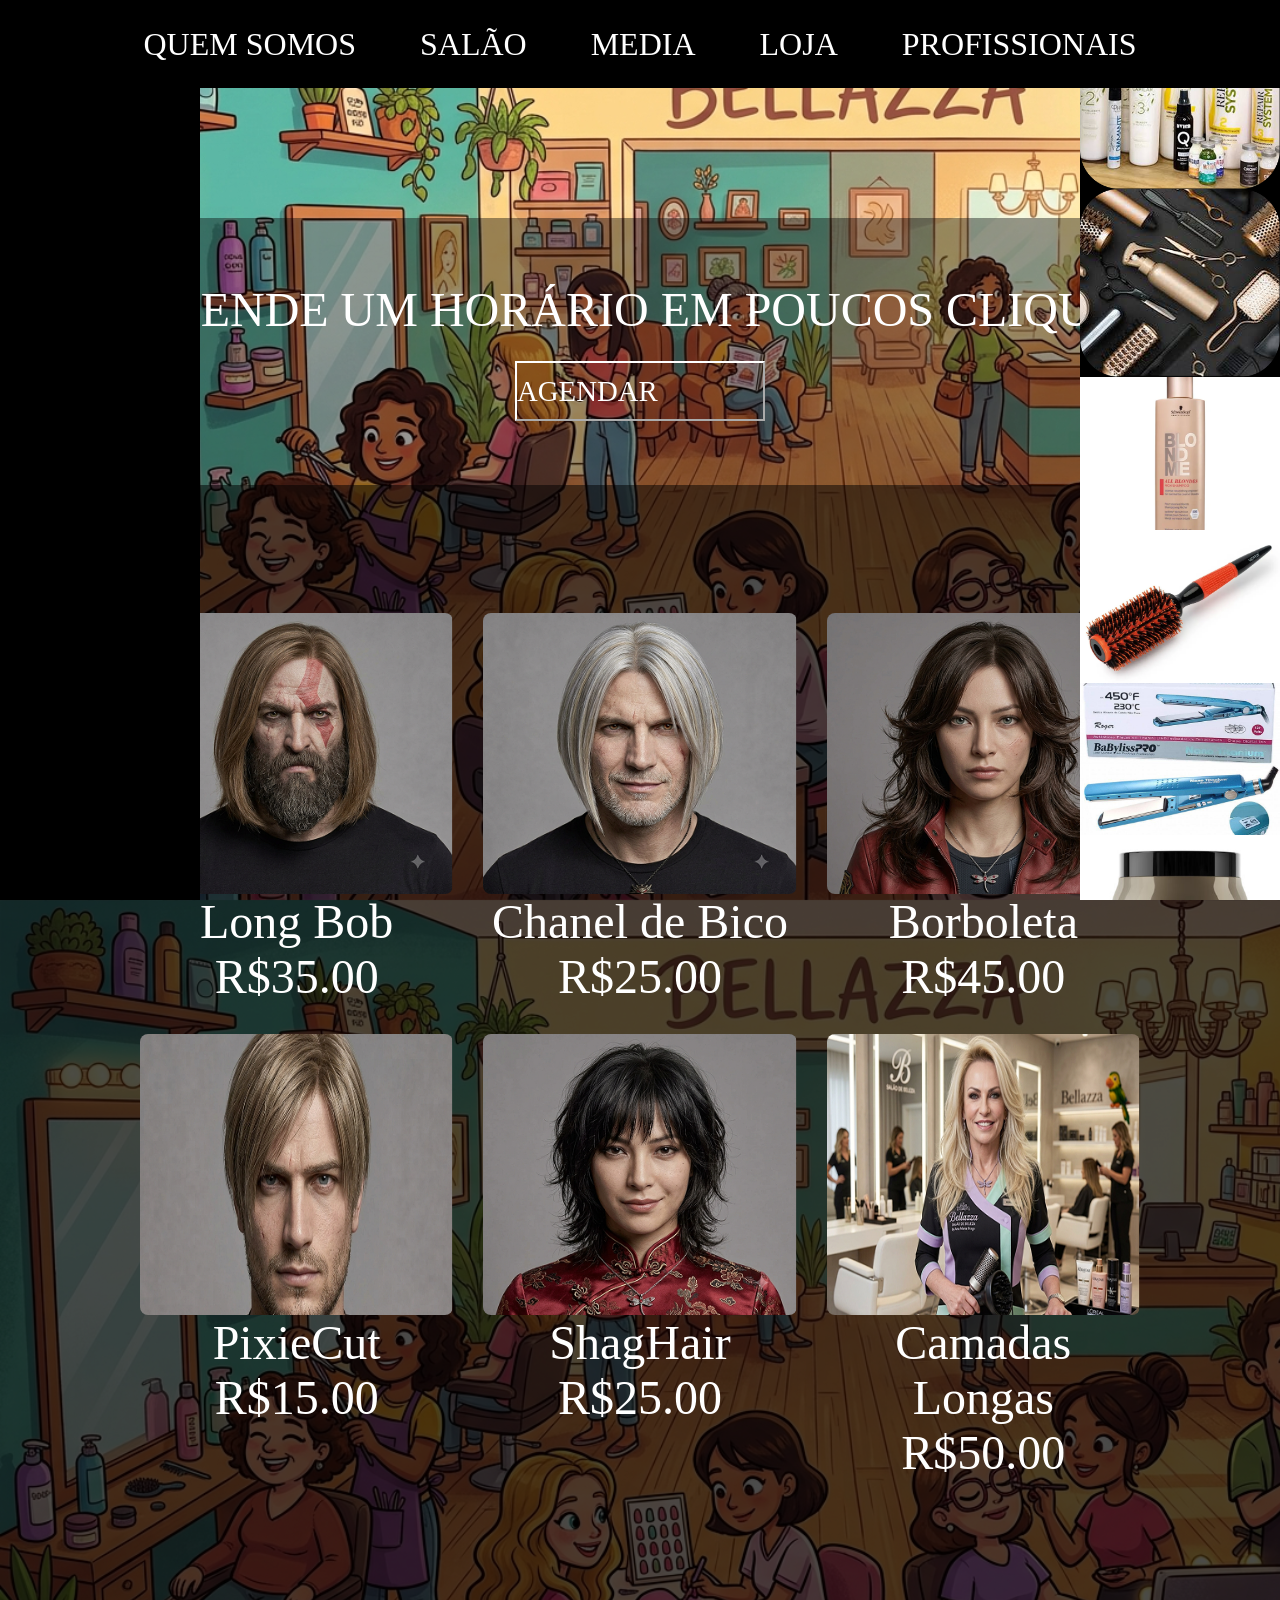
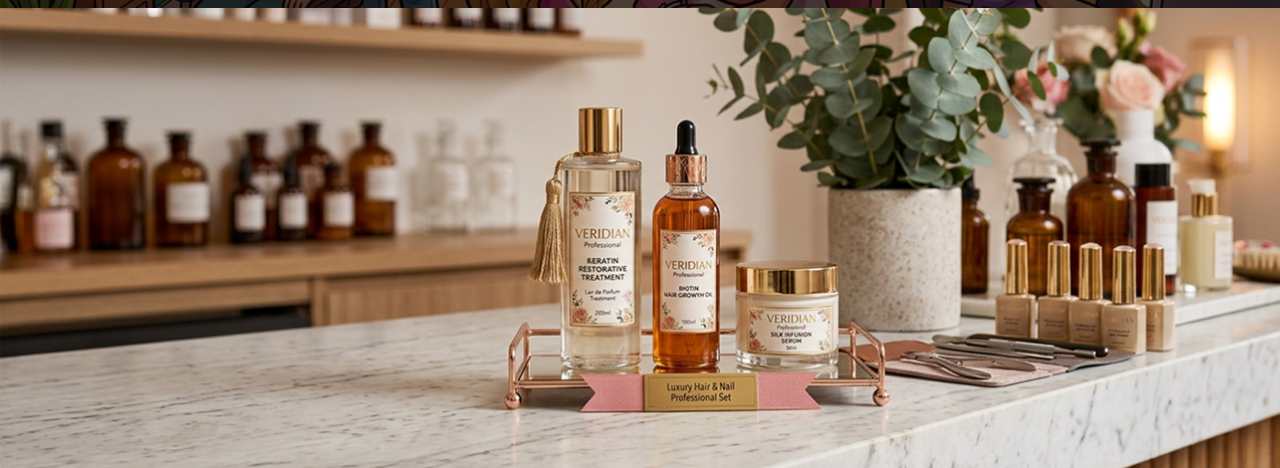
<file: index.html>
<!DOCTYPE html>
<html lang="pt-br">
<head>
    <meta charset="UTF-8">
    <link rel="stylesheet" href="./style.css">
    <meta name="viewport" content="width=device-width, initial-scale=1.0">
    <title>Site da Jane</title>
</head>
<body>
    <div class="fundo"></div>


    <header>
        <div class="titulos">
            <p onclick="mostrarSecaoHeader('quemsomos')">QUEM SOMOS</p>
            <p onclick="mostrarSecaoHeader('salao')">SALÃO</p>
            <p onclick="mostrarSecaoHeader('media')">MEDIA</p>
            <p onclick="mostrarSecaoHeader('loja')">LOJA</p>
            <p onclick="mostrarSecaoHeader('profissionais')">PROFISSIONAIS</p>
        </div>
    </header>

    <div id="secao-home">

    <nav class="navegacao">
        <div class="titulo-nav">
            <p>AGENDE UM HORÁRIO EM POUCOS CLIQUES</p>
        </div>
    <div class="btn">
        <button id="btnAgendar" onclick="btnAgenda()">
        AGENDAR
        </button>
    </div>

    <div class="agendamento" id="agendamento" hidden>
        <div class="etapa" id="etapa-nome">
            <label class="agendamento-titulo" for="inputNome">SEU NOME:</label>
            <input type="text" id="inputNome" placeholder="Digite seu nome completo">
            <div class="agendamento-botoes">
                <button class="btn-agendamento" onclick="confirmarNome()">CONFIRMAR</button>
                <button class="btn-agendamento btn-sair" onclick="reiniciarAgendamento()">SAIR</button>
            </div>
        </div>

        <div class="etapa" id="etapa-corte" hidden>
            <div class="agendamento-botoes">
                <button class="btn-agendamento" onclick="confirmarCorte()">CONFIRMAR</button>
                <button class="btn-agendamento btn-voltar" onclick="voltarParaNome()">VOLTAR</button>
                <button class="btn-agendamento btn-sair" onclick="reiniciarAgendamento()">SAIR</button>
            </div>

            <h3 class="agendamento-titulo">ESCOLHA O TIPO DE CORTE</h3>

            <div class="grupo-agendamento" id="grupo-agendamento">
            </div>
        </div>

        <div class="etapa" id="etapa-horario" hidden>
            <div class="agendamento-botoes">
                <button class="btn-agendamento" onclick="confirmarHorario()">CONFIRMAR</button>
                <button class="btn-agendamento btn-voltar" onclick="voltarParaCorte()">VOLTAR</button>
                <button class="btn-agendamento btn-sair" onclick="reiniciarAgendamento()">SAIR</button>
            </div>

            <h3 class="agendamento-titulo">ESCOLHA O HORÁRIO</h3>

            <div class="grupo-horarios" id="grupo-horarios">
            </div>
        </div>

        <div class="etapa" id="etapa-resumo" hidden>
            <h3 class="agendamento-titulo" id="resumoTexto"></h3>
            <div class="agendamento-botoes">
                <button class="btn-agendamento" onclick="reiniciarAgendamento()">NOVO AGENDAMENTO</button>
            </div>
        </div>

    </div>
    </nav>

    <main class="container-principal">
        <aside class="coluna-esquerda"></aside>

        <article class="container-secundario">
                <div class="grupo">
                    <div class="Kratos">
                        <img src="./imgs/Rectangle 9.png" alt="kratros">                 
                        <p>
                            <span class="longbob">Long Bob</span>    
                        </p>
                        <p>
                        <span class="longbob">R$35.00</span>
                    </p>
                    </div>

                    <div class="dante">
                        <img src="./imgs/Rectangle 11.png" alt="Dante">
                        <p>
                            <span class="chanel">Chanel de Bico</span>    
                        </p>
                        <p>
                        <span class="chanel">R$25.00</span>
                    </p>
                    </div>

                    <div class="claire">
                        <img src="./imgs/Rectangle 8.png" alt="Claire">
                        <p>
                            <span class="borboleta">Borboleta</span>    
                        </p>
                        <p>
                        <span class="borboleta">R$45.00</span>
                    </p>
                    </div>

                    <div class="leon">
                        <img src="./imgs/Rectangle 6.png" alt="Leon">
                        <p>
                            <span class="pixiecut">PixieCut</span>    
                        </p>
                        <p>
                        <span class="pixiecut">R$15.00</span>
                    </p>
                    </div>

                    <div class="ada">
                        <img src="./imgs/Rectangle 7.png" alt="Ada">
                        <p>
                            <span class="shaghair">ShagHair</span>    
                        </p>
                        <p>
                        <span class="shaghair">R$25.00</span>
                    </p>
                    </div>

                    <div class="ariana">
                        <img src="./imgs/Rectangle 10.png" alt="Ariana">
                        <p>
                            <span class="camadas">Camadas Longas</span>    
                        </p>
                        <p>
                        <span class="camadas">R$50.00</span>
                    </p>
                    </div>
                </div>
        </article>

        <aside class="coluna">
            <div class="coluna-track" id="coluna-track">
            </div>
        </aside>
    </main>

    <footer class="credito">
        <div class="carrosel-container">
            <div class="carrosel-track" id="carrosel-track">
                
            </div>
        </div>
    </footer>

    </div>

    <section class="secao-header" id="secao-quemsomos" hidden>
        <div class="secao-header-conteudo">
            <h2 class="secao-header-titulo">Quem Somos</h2>

            <p class="secao-header-texto">Desde o primeiro corte, a Bellazza nasceu de um propósito simples: transformar beleza em experiência. Fundado com a paixão por realçar a identidade única de cada pessoa, nosso salão une técnica apurada, sensibilidade estética e um olhar atento aos detalhes que fazem toda a diferença.</p>

            <p class="secao-header-texto">Ao longo dos anos, construímos mais do que um espaço de beleza — criamos um refúgio onde cada cliente é recebido com exclusividade e cuidado. Nossa equipe é formada por profissionais que se dedicam constantemente ao aprimoramento de suas técnicas, acompanhando as tendências internacionais sem nunca perder a essência da elegância atemporal.</p>

            <p class="secao-header-texto">Acreditamos que a verdadeira beleza está na confiança que ela desperta. Por isso, cada serviço é pensado como uma experiência completa: do ambiente sofisticado ao atendimento personalizado, tudo é planejado para que você saia não apenas com um visual renovado, mas com a certeza de ter vivido um momento único.</p>

            <p class="secao-header-texto">Bellazza — onde a arte do cabelo encontra a sofisticação que você merece.</p>

            <img class="secao-quemsomos-logo" src="./imgs/Rectangle 13.png" alt="Bellazza Salão de Beleza">

            <button class="btn-agendamento btn-voltar" onclick="fecharSecaoHeader()">VOLTAR</button>
        </div>
    </section>

    <section class="secao-header" id="secao-salao" hidden>
        <div class="secao-header-conteudo">
            <h2 class="secao-header-titulo">Nossos serviços</h2>

            <div class="secao-salao-grid">
                <div class="secao-salao-card">
                    <img src="./imgs/Rectangle 21.png" alt="Ferramentas de última geração">
                    <h3>Ferramentas de última geração</h3>
                    <p>Investimos em equipamentos profissionais de alta performance — secadores de tecnologia iônica, chapinhas e babyliss com controle preciso de temperatura — selecionados para modelar com precisão e sem agredir os fios. Cada ferramenta é escolhida pensando em preservar o brilho e a saúde do cabelo a cada uso.</p>
                </div>

                <div class="secao-salao-card">
                    <img src="./imgs/Rectangle 20.png" alt="Produtos de marcas renomadas">
                    <h3>Produtos de marcas renomadas</h3>
                    <p>Utilizamos linhas profissionais reconhecidas internacionalmente, com fórmulas específicas para cada tipo de necessidade: hidratação profunda, reconstrução, matização e proteção térmica. Assim garantimos que o resultado do salão continue vivo muito depois que você sair daqui.</p>
                </div>

                <div class="secao-salao-card">
                    <img src="./imgs/Rectangle 19.png" alt="Estilo que também é conforto">
                    <h3>Estilo que também é conforto</h3>
                    <p>Acreditamos que um cabelo verdadeiramente bonito é aquele que combina estética e bem-estar. Por isso, cada corte e finalização são pensados não apenas para impressionar visualmente, mas para acompanhar sua rotina com leveza — sem pesar, sem incomodar, sem exigir esforço para manter o caimento perfeito. O resultado é um visual estiloso que você sente prazer em usar todos os dias.</p>
                </div>
            </div>

            <button class="btn-agendamento btn-voltar" onclick="fecharSecaoHeader()">VOLTAR</button>
        </div>
    </section>

    <section class="secao-header" id="secao-media" hidden>
        <div class="secao-header-conteudo">
            <h2 class="secao-header-titulo">Siga-nos em nossas redes sociais e adicione nosso contato</h2>

            <div class="secao-media-grid">
                <a class="secao-media-item" href="https://wa.me/5511967676767" target="_blank" rel="noopener">
                    <img class="media-icone" src="./imgs/whats.png" alt="WhatsApp">
                    <span class="media-texto">+55 11 96767-6767</span>
                    <img class="media-card" src="./imgs/Rectangle 13.png" alt="Bellazza no WhatsApp">
                </a>

                <a class="secao-media-item" href="https://facebook.com/BellazzaView" target="_blank" rel="noopener">
                    <img class="media-icone" src="./imgs/Ellipse 4.png" alt="Meta">
                    <span class="media-texto">@BellazzaView</span>
                    <img class="media-card" src="./imgs/Rectangle 13.png" alt="Bellazza no Meta">
                </a>

                <a class="secao-media-item" href="https://instagram.com/Bellazza" target="_blank" rel="noopener">
                    <img class="media-icone" src="./imgs/Ellipse 2.png" alt="Instagram">
                    <span class="media-texto">@Bellazza</span>
                    <img class="media-card" src="./imgs/Rectangle 13.png" alt="Bellazza no Instagram">
                </a>

                <a class="secao-media-item" href="https://tiktok.com/@BellazzaViews" target="_blank" rel="noopener">
                    <img class="media-icone" src="./imgs/Ellipse 3.png" alt="TikTok">
                    <span class="media-texto">@BellazzaViews</span>
                    <img class="media-card" src="./imgs/Rectangle 13.png" alt="Bellazza no TikTok">
                </a>
            </div>

            <button class="btn-agendamento btn-voltar" onclick="fecharSecaoHeader()">VOLTAR</button>
        </div>
    </section>

    <section class="secao-header" id="secao-loja" hidden>
        <div class="secao-header-conteudo">
            <h2 class="secao-header-titulo">Loja</h2>

            <div class="secao-loja-categoria">
                <h3 class="secao-loja-categoria-titulo">Produtos para o cabelo</h3>
                <div class="secao-loja-grid">
                    <div class="secao-loja-card">
                        <img src="./imgs/Rectangle 75.png" alt="Máscara Absolut Repair Molecular - L'Oréal Professionnel">
                        <p class="secao-loja-nome">Máscara Absolut Repair Molecular</p>
                        <p class="secao-loja-preco">Preço a definir</p>
                    </div>
                    <div class="secao-loja-card">
                        <img src="./imgs/Rectangle 72.png" alt="Shampoo BlondMe All Blondes - Schwarzkopf Professional">
                        <p class="secao-loja-nome">Shampoo BlondMe All Blondes</p>
                        <p class="secao-loja-preco">Preço a definir</p>
                    </div>
                </div>
            </div>

            <div class="secao-loja-categoria">
                <h3 class="secao-loja-categoria-titulo">Perfumes sofisticados</h3>
                <div class="secao-loja-grid">
                    <div class="secao-loja-card">
                        <img src="./imgs/Rectangle 78.png" alt="Kit Perfume Gigi Lazuli - Avatim">
                        <p class="secao-loja-nome">Kit Perfume Gigi Lazuli</p>
                        <p class="secao-loja-preco">Preço a definir</p>
                    </div>
                    <div class="secao-loja-card">
                        <img src="./imgs/Rectangle 79.png" alt="Perfume para Bolsa - Perfuma">
                        <p class="secao-loja-nome">Perfume para Bolsa</p>
                        <p class="secao-loja-preco">Preço a definir</p>
                    </div>
                    <div class="secao-loja-card">
                        <img src="./imgs/Rectangle 80.png" alt="Perfume Brésil - L'Occitane">
                        <p class="secao-loja-nome">Perfume Brésil</p>
                        <p class="secao-loja-preco">Preço a definir</p>
                    </div>
                    <div class="secao-loja-card">
                        <img src="./imgs/Rectangle 81.png" alt="Kit Intense Gloss, Boom e Oopss - O Boticário">
                        <p class="secao-loja-nome">Kit Intense Gloss / Boom / Oopss</p>
                        <p class="secao-loja-preco">Preço a definir</p>
                    </div>
                </div>
            </div>

            <div class="secao-loja-categoria">
                <h3 class="secao-loja-categoria-titulo">Ferramentas do salão à venda</h3>
                <div class="secao-loja-grid">
                    <div class="secao-loja-card">
                        <img src="./imgs/Rectangle 36.png" alt="Secador Blackion 2000W - TAIFF">
                        <p class="secao-loja-nome">Secador Blackion 2000W</p>
                        <p class="secao-loja-preco">Preço a definir</p>
                    </div>
                    <div class="secao-loja-card">
                        <img src="./imgs/Rectangle 38.png" alt="Kit Secador e Prancha Bamboo - GAMA">
                        <p class="secao-loja-nome">Kit Secador e Prancha Bamboo</p>
                        <p class="secao-loja-preco">Preço a definir</p>
                    </div>
                    <div class="secao-loja-card">
                        <img src="./imgs/Rectangle 39.png" alt="Máquina de Corte Profissional - WAHL">
                        <p class="secao-loja-nome">Máquina de Corte Profissional</p>
                        <p class="secao-loja-preco">Preço a definir</p>
                    </div>
                    <div class="secao-loja-card">
                        <img src="./imgs/Rectangle 40.png" alt="Tesoura Profissional Dourada">
                        <p class="secao-loja-nome">Tesoura Profissional Dourada</p>
                        <p class="secao-loja-preco">Preço a definir</p>
                    </div>
                    <div class="secao-loja-card">
                        <img src="./imgs/Rectangle 42.png" alt="Navalha Profissional">
                        <p class="secao-loja-nome">Navalha Profissional</p>
                        <p class="secao-loja-preco">Preço a definir</p>
                    </div>
                    <div class="secao-loja-card">
                        <img src="./imgs/Rectangle 73@2x.png" alt="Escova Térmica - Vertix">
                        <p class="secao-loja-nome">Escova Térmica</p>
                        <p class="secao-loja-preco">Preço a definir</p>
                    </div>
                    <div class="secao-loja-card">
                        <img src="./imgs/Rectangle 74.png" alt="Prancha Nano Titanium - BaByliss PRO">
                        <p class="secao-loja-nome">Prancha Nano Titanium</p>
                        <p class="secao-loja-preco">Preço a definir</p>
                    </div>
                </div>
            </div>

            <button class="btn-agendamento btn-voltar" onclick="fecharSecaoHeader()">VOLTAR</button>
        </div>
    </section>

    <section class="secao-header" id="secao-profissionais" hidden>
        <div class="secao-header-conteudo">
            <h2 class="secao-header-titulo">Profissionais</h2>

            <div class="secao-profissionais-categoria">
                <h3 class="secao-loja-categoria-titulo">Barbeiros(a)</h3>
                <div class="secao-profissionais-grid">
                    <div class="secao-profissionais-card">
                        <img src="./imgs/Rectangle 53.png" alt="Lionel Messi">
                        <div class="secao-profissionais-info">
                            <p class="secao-profissionais-nome">Lionel Messi</p>
                            <p class="secao-profissionais-desc">Experiência em cortes e modelagens no estilo de cabelo;</p>
                        </div>
                    </div>
                    <div class="secao-profissionais-card">
                        <img src="./imgs/Rectangle 52.png" alt="Neymar Jr">
                        <div class="secao-profissionais-info">
                            <p class="secao-profissionais-nome">Neymar Jr</p>
                            <p class="secao-profissionais-desc">Experiência em estilos e modelagens de cabelo;</p>
                        </div>
                    </div>
                    <div class="secao-profissionais-card">
                        <img src="./imgs/Rectangle 51.png" alt="Cristiano Ronaldo">
                        <div class="secao-profissionais-info">
                            <p class="secao-profissionais-nome">Cristiano Ronaldo</p>
                            <p class="secao-profissionais-desc">Experiente dermatológico e manipulação de produtos;</p>
                        </div>
                    </div>
                </div>
            </div>

            <div class="secao-profissionais-categoria">
                <h3 class="secao-loja-categoria-titulo">Zeladores(a)</h3>
                <div class="secao-profissionais-grid">
                    <div class="secao-profissionais-card">
                        <img src="./imgs/Rectangle 54.png" alt="Carlo Ancelotti">
                        <div class="secao-profissionais-info">
                            <p class="secao-profissionais-nome">Carlo Ancelotti</p>
                            <p class="secao-profissionais-desc">Experiente na limpeza do campo do salão;</p>
                        </div>
                    </div>
                    <div class="secao-profissionais-card">
                        <img src="./imgs/Rectangle 55.png" alt="Kratos">
                        <div class="secao-profissionais-info">
                            <p class="secao-profissionais-nome">Kratos</p>
                            <p class="secao-profissionais-desc">Experiente na limpeza nórdica do salão;</p>
                        </div>
                    </div>
                    <div class="secao-profissionais-card">
                        <img src="./imgs/Rectangle 56.png" alt="Tom Holland">
                        <div class="secao-profissionais-info">
                            <p class="secao-profissionais-nome">Tom Holland</p>
                            <p class="secao-profissionais-desc">Experiente na limpeza longe de casa;</p>
                        </div>
                    </div>
                </div>
            </div>

            <div class="secao-profissionais-categoria">
                <h3 class="secao-loja-categoria-titulo">Gerente</h3>
                <div class="secao-profissionais-grid secao-profissionais-grid-unico">
                    <div class="secao-profissionais-card">
                        <img src="./imgs/Rectangle 57.png" alt="Jane">
                        <div class="secao-profissionais-info">
                            <p class="secao-profissionais-nome">Jane</p>
                            <p class="secao-profissionais-desc">Gerente do salão</p>
                        </div>
                    </div>
                </div>
            </div>

            <button class="btn-agendamento btn-voltar" onclick="fecharSecaoHeader()">VOLTAR</button>
        </div>
    </section>

    <script src="./script.js"></script>
</body>
</html>
</file>
<file: style.css>
* {
    margin: 0;
    padding: 0;
    box-sizing: border-box;
}

html, body {
    height: 100%;
}

img, picture, video, canvas, svg {
    display: block;
    max-width: 100%;
}

button, input, textarea, select {
    font: inherit;
}

@import url('https://fonts.googleapis.com/css2?family=Playfair+Display:wght@500&family=Josefin+Sans&display=swap');

body {
    min-height: 100vh;
    margin: 0;
    background-image: url('./imgs/Gemini_Generated_Image_ptmym0ptmym0ptmy.png');
    background-size: cover;
    background-size: center;
}

/* CABEÇALHO DA PÁGINA */

header {
    width: 100%;
    padding: 2% 0 2% ;
    display: flex;
    justify-content: center;
    align-items: center;
    flex-wrap: wrap;
    position: fixed;
    top: 0;
    left: 0;
    z-index: 1000;
    background-color: black;
}

.titulos {
    display: flex;
    justify-content: center;
    align-items: center;
    gap: clamp(16px, 5vw, 120px);
    font-family: 'Playfair Display', serif;
    font-size: clamp(1.1rem, 3vw, 2rem);
    cursor: pointer;
    padding: 0 1rem;
}

.titulos > p {
    color: white;
}

.titulos > p:hover {
    color: rgb(247, 234, 162);
    transition: 1000ms;
}

/* NAVEGAÇÃO */

nav {
    width: 100%;
    padding: 5% 5% 5%;
    margin-top: clamp(90px, 14vw, 130px);
    display: flex;
    flex-direction: column;
    justify-content: center;
    align-items: center;
    flex-wrap: wrap;
    background-color: rgba(0, 0, 0, 0.4);
    text-align: center;
}

.titulo-nav {
    color: white;
    font-size: clamp(1.4rem, 5vw, 3rem);
    font-family: 'Playfair Display', serif;
}

#btnAgendar {
    display: flex;
    justify-content: center;
    flex-direction: column;
    text-align: center;
    background: none;
    border-color: white;
    color: white;
    width: 250px;
    height: 60px;
    margin-top: 1.5rem;
    font-size: 1.8rem;
    cursor: pointer;
}

#btnAgendar:hover {
    background-color: rgba(255, 255, 255, 0.1);
}

/* AGENDAMENTO - FLUXO INTERATIVO */

.agendamento {
    width: 100%;
    max-width: 1000px;
    display: flex;
    flex-direction: column;
    align-items: center;
    margin-top: 2rem;
}

.etapa {
    width: 100%;
    display: flex;
    flex-direction: column;
    align-items: center;
    gap: 1.5rem;
}

.etapa[hidden],
.agendamento[hidden],
.btn[hidden] {
    display: none !important;
}

.agendamento-titulo {
    background-color: #e6e6e6;
    color: black;
    font-family: 'Playfair Display', serif;
    font-size: 1.6rem;
    padding: 0.8rem 2rem;
    text-align: center;
    font-weight: normal;
}

#inputNome {
    width: 90%;
    max-width: 700px;
    padding: 1rem 1.2rem;
    font-size: 1.3rem;
    font-family: 'Playfair Display', serif;
    background-color: #e6e6e6;
    border: none;
    color: black;
    outline: none;
}

.agendamento-botoes {
    display: flex;
    gap: 1rem;
    flex-wrap: wrap;
    justify-content: center;
}

.btn-agendamento {
    background-color: #e6e6e6;
    color: black;
    border: none;
    padding: 0.9rem 2.2rem;
    font-size: 1.3rem;
    font-family: 'Playfair Display', serif;
    cursor: pointer;
    transition: background-color 300ms;
}

.btn-agendamento:hover {
    background-color: white;
}

.btn-voltar {
    background-color: #bfbfbf;
}

.btn-sair {
    background-color: transparent;
    color: white;
    border: 1px solid rgba(255, 255, 255, 0.6);
}

.btn-sair:hover {
    background-color: rgba(220, 53, 69, 0.15);
    border-color: rgb(220, 53, 69);
    color: rgb(255, 120, 130);
}

.grupo-agendamento {
    display: grid;
    grid-template-columns: repeat(auto-fit, minmax(150px, 1fr));
    gap: 20px;
    width: 100%;
}

.card-agendamento {
    cursor: pointer;
    text-align: center;
    border: 3px solid transparent;
    border-radius: 8px;
    padding: 6px;
    transition: border-color 250ms, transform 200ms;
}

.card-agendamento img {
    width: 100%;
    height: auto;
    object-fit: cover;
    border-radius: 8px;
}

.card-agendamento p {
    color: white;
    font-family: 'Playfair Display', serif;
    font-size: 1.4rem;
    margin-top: 0.4rem;
}

.card-agendamento:hover {
    border-color: rgba(255, 255, 255, 0.5);
}

.card-agendamento.selecionado {
    border-color: rgb(247, 234, 162);
    transform: scale(1.03);
}

/* HORÁRIOS */

.grupo-horarios {
    display: grid;
    grid-template-columns: repeat(auto-fit, minmax(110px, 1fr));
    gap: 15px;
    width: 100%;
    max-width: 700px;
}

.horario-item {
    cursor: pointer;
    text-align: center;
    background-color: #e6e6e6;
    color: black;
    font-family: 'Playfair Display', serif;
    font-size: 1.3rem;
    padding: 0.9rem 0.5rem;
    border: 3px solid transparent;
    border-radius: 6px;
    transition: background-color 250ms, border-color 250ms, transform 200ms;
}

.horario-item:hover {
    background-color: white;
}

.horario-item.selecionado {
    border-color: rgb(247, 234, 162);
    background-color: white;
    transform: scale(1.05);
}

/* CONTEÚDO */

main {
    width: 100%;
    background-color: rgba(0, 0, 0, 0.7);
    padding: 10% 5% 10%;
    display: flex;
    justify-content: center;
    align-items: center;
}

.container-secundario {
    width: 100%;
    max-width: 1000px;
}

.grupo {
    display: grid;
    grid-template-columns: repeat(3, 1fr);
    gap: 30px;
    width: 100%;
}

.grupo > div {
    text-align: center;
}

.grupo img {
    width: 100%;
    height: auto;
    object-fit: cover;
    border-radius: 8px;
}

.grupo p {
    color: white;
    font-family:'Playfair Display', serif;
    font-size: clamp(1.4rem, 4vw, 3.0rem);
}

p > .logbob {
    color: white;
}

p > .longbob:hover {
    color: orange;
}

p > .borboleta {
    color: white;
}

p > .borboleta:hover {
    color: rgb(214, 139, 0);
}

p > .chanel {
    color: white;
}

p > .chanel:hover {
    color: yellow;

}
p > .pixiecut {
    color: white;
}

p > .pixiecut:hover {
    color: greenyellow;
}

p > .shaghair {
    color: white;
}

p > .shaghair:hover {
    color: gold;
}

p > .camadas {
    color: white;
}

p > .camadas:hover {
    color:crimson;
}

/* CRÉDITO */

.coluna {
    position: fixed;
    top: 0;
    right: 0;
    width: 320px;
    height: 100vh;
    background-color: black;
    z-index: 10;
    overflow: hidden;
}

.coluna-track {
    display: flex;
    flex-direction: column;
    width: 100%;
    animation: mover-coluna 30s linear infinite;
}

.coluna-track img {
    width: 100%;
    height: auto;
    object-fit: cover;
    flex-shrink: 0;
}

.coluna:hover .coluna-track {
    animation-play-state: paused;
}

@keyframes mover-coluna {
    from {
        transform: translateY(0);
    }
    to {
        transform: translateY(-50%);
    }
}

.coluna-esquerda {
    position: fixed;
    top: 0;
    left: 0;
    width: 320px;
    height: 100vh;
    background-color: black;
    z-index: 10;
}

.credito {
    width: 100dvw;
    display: flex;
    justify-content: center;
}

.carrosel-container {
    width: 100%;
    height: 460px;
    overflow: hidden;
    position: relative;
}

.carrosel-track {
    display: flex;
    width: max-content;
    height: 100%;
    animation: mover-carrosel 25s linear infinite;
}

.carrosel-track > img {
    height: 100%;
    width: auto;
    object-fit: cover;
    flex-shrink: 0;
}

.carrosel-container:hover .carrosel-track {
    animation-play-state: paused;
}

@keyframes mover-carrosel {
    from {
        transform: translateX(0);
    }
    to {
        transform: translateX(-50%);
    }
    
}

.secao-header {
    width: 100%;
    min-height: 100vh;
    background-color: rgba(0, 0, 0, 0.9);
    display: flex;
    justify-content: center;
    padding: 4% 8% 6%;
}

.secao-header[hidden] {
    display: none !important;
}

.secao-header-conteudo {
    width: 100%;
    max-width: 1100px;
    display: flex;
    flex-direction: column;
    align-items: center;
    gap: 1.4rem;
}

.secao-header-titulo {
    color: white;
    font-family: 'Playfair Display', serif;
    font-size: 2.3rem;
    font-weight: bold;
    align-self: flex-start;
    width: 100%;
    padding-bottom: 0.8rem;
    border-bottom: 1px solid rgba(255, 255, 255, 0.35);
}

.secao-header-texto {
    color: white;
    font-family: 'Josefin Sans', sans-serif;
    font-size: 1.05rem;
    line-height: 1.65;
    text-align: justify;
    width: 100%;
}

.secao-header .btn-voltar {
    margin-top: 1rem;
}

/* QUEM SOMOS */

.secao-quemsomos-logo {
    width: 100%;
    max-width: 650px;
    border-radius: 12px;
    margin-top: 0.5rem;
}

/* SALÃO */

.secao-salao-grid {
    display: grid;
    grid-template-columns: repeat(3, 1fr);
    gap: 25px;
    width: 100%;
}

.secao-salao-card {
    background-color: #e6e6e6;
    border-radius: 10px;
    overflow: hidden;
    padding-bottom: 1.2rem;
    display: flex;
    flex-direction: column;
    align-items: center;
    text-align: center;
    transition: transform 250ms;
}

.secao-salao-card:hover {
    transform: translateY(-6px);
}

.secao-salao-card img {
    width: 100%;
    height: 220px;
    object-fit: cover;
}

.secao-salao-card h3 {
    color: black;
    font-family: 'Playfair Display', serif;
    font-style: italic;
    font-size: 1.15rem;
    margin: 0.9rem 1.1rem 0.6rem;
}

.secao-salao-card p {
    color: #333;
    font-family: 'Josefin Sans', sans-serif;
    font-size: 0.92rem;
    line-height: 1.5;
    margin: 0 1.1rem;
}

/* MEDIA */

.secao-media-grid {
    display: grid;
    grid-template-columns: repeat(2, 1fr);
    gap: 25px 50px;
    width: 100%;
}

.secao-media-item {
    display: flex;
    align-items: center;
    gap: 1rem;
    text-decoration: none;
    background-color: rgba(255, 255, 255, 0.06);
    padding: 1rem;
    border-radius: 10px;
    border: 3px solid transparent;
    transition: background-color 250ms, border-color 250ms;
}

.secao-media-item:hover {
    background-color: rgba(255, 255, 255, 0.15);
    border-color: rgb(247, 234, 162);
}

.media-icone {
    width: 42px;
    height: 42px;
    border-radius: 50%;
    flex-shrink: 0;
    object-fit: cover;
}

.media-texto {
    color: white;
    font-family: 'Playfair Display', serif;
    font-style: italic;
    font-size: 1.1rem;
    flex-grow: 1;
}

.media-card {
    width: 90px;
    height: 60px;
    object-fit: cover;
    border-radius: 6px;
    flex-shrink: 0;
}

@media (max-width: 1000px) {
    .secao-salao-grid {
        grid-template-columns: repeat(2, 1fr);
    }
    .secao-profissionais-grid {
        grid-template-columns: repeat(2, 1fr);
    }
    .secao-loja-grid {
        grid-template-columns: repeat(3, 1fr);
    }
}

@media (max-width: 800px) {
    .secao-salao-grid {
        grid-template-columns: 1fr;
    }
    .secao-media-grid {
        grid-template-columns: 1fr;
    }
    .media-card {
        display: none;
    }
    .secao-loja-grid {
        grid-template-columns: repeat(2, 1fr);
    }
}

/* LOJA */

.secao-loja-categoria {
    width: 100%;
    display: flex;
    flex-direction: column;
    align-items: center;
    gap: 1.5rem;
    margin-top: 1rem;
}

.secao-loja-categoria-titulo {
    color: white;
    font-family: 'Playfair Display', serif;
    font-style: italic;
    font-size: 1.4rem;
    text-align: center;
    text-transform: uppercase;
    letter-spacing: 1px;
    position: relative;
    width: 100%;
    padding-bottom: 0.6rem;
}

.secao-loja-categoria-titulo::after {
    content: '';
    position: absolute;
    bottom: 0;
    left: 25%;
    width: 50%;
    height: 1px;
    background-color: rgba(255, 255, 255, 0.35);
}

.secao-loja-grid {
    display: grid;
    grid-template-columns: repeat(4, 1fr);
    gap: 25px;
    width: 100%;
}

.secao-loja-card {
    text-align: center;
}

.secao-loja-card img {
    width: 100%;
    aspect-ratio: 1 / 1;
    object-fit: cover;
    background-color: white;
    border-radius: 10px;
    padding: 8px;
}

.secao-loja-nome {
    color: white;
    font-family: 'Playfair Display', serif;
    font-size: 1.05rem;
    margin-top: 0.7rem;
}

.secao-loja-preco {
    color: rgba(255, 255, 255, 0.6);
    font-family: 'Josefin Sans', sans-serif;
    font-size: 0.9rem;
    font-style: italic;
    margin-top: 0.2rem;
}

/* PROFISSIONAIS */

.secao-profissionais-categoria {
    width: 100%;
    display: flex;
    flex-direction: column;
    align-items: center;
    gap: 1.5rem;
    margin-top: 1rem;
}

.secao-profissionais-grid {
    display: grid;
    grid-template-columns: repeat(3, 1fr);
    gap: 25px;
    width: 100%;
}

.secao-profissionais-grid-unico {
    grid-template-columns: minmax(220px, 320px);
    justify-content: center;
}

.secao-profissionais-card {
    display: flex;
    flex-direction: column;
    border-radius: 10px;
    overflow: hidden;
    transition: transform 250ms;
}

.secao-profissionais-card:hover {
    transform: translateY(-6px);
}

.secao-profissionais-card img {
    width: 100%;
    aspect-ratio: 3 / 4;
    object-fit: cover;
}

.secao-profissionais-info {
    background-color: #e6e6e6;
    padding: 1rem 1.2rem 2rem;
    flex-grow: 1;
}

.secao-profissionais-nome {
    color: black;
    font-family: 'Playfair Display', serif;
    font-weight: bold;
    font-size: 1.2rem;
    text-align: center;
    margin-bottom: 0.6rem;
}

.secao-profissionais-desc {
    color: #222;
    font-family: 'Josefin Sans', sans-serif;
    font-weight: bold;
    font-size: 0.95rem;
    line-height: 1.4;
}

@media (max-width: 800px) {
    .secao-profissionais-grid {
        grid-template-columns: 1fr;
    }
}
@media (max-width: 1450px) {
    .coluna,
    .coluna-esquerda {
        width: 200px;
    }
}

@media (max-width: 1100px) {
    .coluna,
    .coluna-esquerda {
        display: none;
    }

    main {
        padding: 8% 4%;
    }
}

@media (max-width: 700px) {
    header {
        padding: 4% 0;
    }

    .titulos {
        gap: clamp(10px, 4vw, 40px);
        font-size: clamp(0.9rem, 4vw, 1.3rem);
        row-gap: 10px;
    }

    nav {
        margin-top: clamp(110px, 30vw, 160px);
        padding: 8% 5%;
    }

    #btnAgendar {
        width: 200px;
        height: 50px;
        font-size: 1.4rem;
    }

    .agendamento-titulo {
        font-size: 1.2rem;
        padding: 0.7rem 1.2rem;
    }

    #inputNome {
        font-size: 1.1rem;
        padding: 0.9rem 1rem;
    }

    .btn-agendamento {
        font-size: 1.1rem;
        padding: 0.8rem 1.6rem;
    }

    .grupo-agendamento {
        grid-template-columns: repeat(auto-fit, minmax(120px, 1fr));
        gap: 12px;
    }

    .grupo-horarios {
        grid-template-columns: repeat(2, 1fr);
    }

    .grupo {
        grid-template-columns: 1fr 1fr;
        gap: 16px;
    }

    .secao-header {
        padding: 8% 5%;
    }

    .secao-header-titulo {
        font-size: 1.6rem;
    }

    .secao-header-texto {
        font-size: 0.95rem;
        text-align: left;
    }

    .carrosel-container {
        height: 220px;
    }
}

@media (max-width: 420px) {
    .grupo {
        grid-template-columns: 1fr;
    }

    .grupo-horarios {
        grid-template-columns: repeat(2, 1fr);
        gap: 10px;
    }

    .secao-loja-grid {
        grid-template-columns: 1fr;
    }
}
</file>
